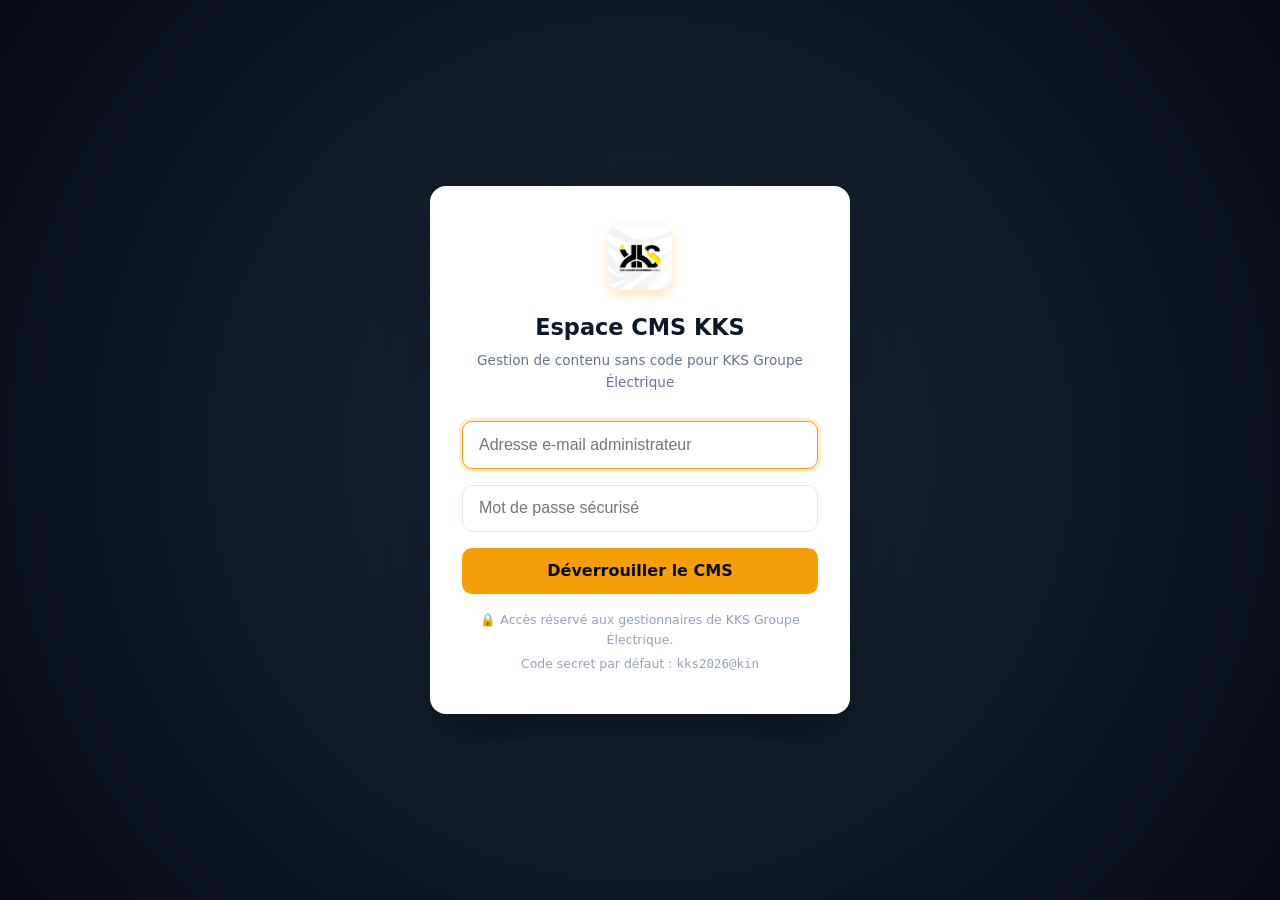
<file: admin.html>
<!DOCTYPE html>
<html lang="fr" dir="ltr">
<head>
  <meta charset="UTF-8">
  <meta name="viewport" content="width=device-width, initial-scale=1.0">
  <title>Dashboard CMS — KKS Groupe Électrique SARLU</title>
  <meta name="robots" content="noindex, nofollow">
  <link rel="icon" type="image/jpeg" href="assets/images/logo-kks.jpg">
  <link rel="stylesheet" href="css/style.css">
  <link rel="stylesheet" href="css/admin.css">
</head>
<body class="admin-body">

  <!-- AUTH MODAL -->
  <div class="auth-wrapper" id="auth-screen">
    <div class="auth-card">
      <img src="assets/images/logo-kks.jpg" alt="Logo KKS" class="auth-logo">
      <h1 class="auth-title">Espace CMS KKS</h1>
      <p class="auth-subtitle">Gestion de contenu sans code pour KKS Groupe Électrique</p>
      
      <form class="auth-form" id="auth-form" style="display: flex; flex-direction: column; gap: 1rem;">
        <input type="email" id="auth-email" class="auth-input" placeholder="Adresse e-mail administrateur" required autofocus style="margin-bottom: 0;">
        <input type="password" id="auth-pass" class="auth-input" placeholder="Mot de passe sécurisé" required style="margin-bottom: 0;">
        <button type="submit" class="auth-btn">Déverrouiller le CMS</button>
      </form>
      
      <div id="auth-error" style="display:none; color: #DC2626; font-size: 0.85rem; margin-top: 0.75rem; font-weight: 600;"></div>
      
      <div class="auth-hint">
        <p>🔒 Accès réservé aux gestionnaires de KKS Groupe Électrique.</p>
        <p style="margin-top: 0.25rem;">Code secret par défaut : <code>kks2026@kin</code></p>
      </div>
    </div>
  </div>

  <!-- DASHBOARD LAYOUT -->
  <div class="dashboard-layout" id="dashboard-layout" style="display: none;">
    <!-- SIDEBAR -->
    <aside class="sidebar">
      <div class="sidebar-brand">
        <img src="assets/images/logo-kks.jpg" alt="Logo KKS" class="sidebar-logo">
        <div class="sidebar-title">
          KKS CMS
          <small>Administration</small>
        </div>
      </div>

      <nav class="nav-menu">
        <button class="tab-btn active" data-tab="general">
          <svg width="18" height="18" viewBox="0 0 24 24" fill="none" stroke="currentColor" stroke-width="2" stroke-linecap="round" stroke-linejoin="round">
            <path d="M3 9l9-7 9 7v11a2 2 0 0 1-2 2H5a2 2 0 0 1-2-2z"></path><polyline points="9 22 9 12 15 12 15 22"></polyline>
          </svg>
          <span>Coordonnées & Textes</span>
        </button>

        <button class="tab-btn" data-tab="media">
          <svg width="18" height="18" viewBox="0 0 24 24" fill="none" stroke="currentColor" stroke-width="2" stroke-linecap="round" stroke-linejoin="round">
            <rect x="3" y="3" width="18" height="18" rx="2" ry="2"></rect><circle cx="8.5" cy="8.5" r="1.5"></circle><polyline points="21 15 16 10 5 21"></polyline>
          </svg>
          <span>Médiathèque & Médias</span>
        </button>

        <button class="tab-btn" data-tab="services">
          <svg width="18" height="18" viewBox="0 0 24 24" fill="none" stroke="currentColor" stroke-width="2" stroke-linecap="round" stroke-linejoin="round">
            <polygon points="13 2 3 14 12 14 11 22 21 10 12 10 13 2"></polygon>
          </svg>
          <span>Services</span>
        </button>

        <button class="tab-btn" data-tab="projects">
          <svg width="18" height="18" viewBox="0 0 24 24" fill="none" stroke="currentColor" stroke-width="2" stroke-linecap="round" stroke-linejoin="round">
            <rect x="2" y="7" width="20" height="14" rx="2" ry="2"></rect><path d="M16 21V5a2 2 0 0 0-2-2h-4a2 2 0 0 0-2 2v16"></path>
          </svg>
          <span>Réalisations & Chantiers</span>
        </button>

        <button class="tab-btn" data-tab="snel">
          <svg width="18" height="18" viewBox="0 0 24 24" fill="none" stroke="currentColor" stroke-width="2" stroke-linecap="round" stroke-linejoin="round">
            <path d="M12 22s8-4 8-10V5l-8-3-8 3v7c0 6 8 10 8 10z"></path>
          </svg>
          <span>Pôles & SNEL</span>
        </button>

        <button class="tab-btn" data-tab="backup">
          <svg width="18" height="18" viewBox="0 0 24 24" fill="none" stroke="currentColor" stroke-width="2" stroke-linecap="round" stroke-linejoin="round">
            <path d="M19 21H5a2 2 0 0 1-2-2V5a2 2 0 0 1 2-2h11l5 5v11a2 2 0 0 1-2 2z"></path><polyline points="17 21 17 13 7 13 7 21"></polyline><polyline points="7 3 7 8 15 8"></polyline>
          </svg>
          <span>Sauvegarde & Export</span>
        </button>

        <button class="tab-btn" data-tab="products">
          <svg width="18" height="18" viewBox="0 0 24 24" fill="none" stroke="currentColor" stroke-width="2" stroke-linecap="round" stroke-linejoin="round">
            <path d="M6 2L3 6v14a2 2 0 0 0 2 2h14a2 2 0 0 0 2-2V6l-3-4z"></path><line x1="3" y1="6" x2="21" y2="6"></line><path d="M16 10a4 4 0 0 1-8 0"></path>
          </svg>
          <span>Produits & Ventes</span>
        </button>

        <button class="tab-btn" data-tab="security">
          <svg width="18" height="18" viewBox="0 0 24 24" fill="none" stroke="currentColor" stroke-width="2" stroke-linecap="round" stroke-linejoin="round">
            <rect x="3" y="11" width="18" height="11" rx="2" ry="2"></rect><path d="M7 11V7a5 5 0 0 1 10 0v4"></path>
          </svg>
          <span>Code PIN & Sécurité</span>
        </button>
      </nav>

      <div class="sidebar-footer">
        <a href="index.html" target="_blank" class="sidebar-link">
          <svg width="16" height="16" viewBox="0 0 24 24" fill="none" stroke="currentColor" stroke-width="2" stroke-linecap="round" stroke-linejoin="round">
            <path d="M18 13v6a2 2 0 0 1-2 2H5a2 2 0 0 1-2-2V8a2 2 0 0 1 2-2h6"></path><polyline points="15 3 21 3 21 9"></polyline><line x1="10" y1="14" x2="21" y2="3"></line>
          </svg>
          <span>Voir le site public</span>
        </a>
        <button id="logout-btn" class="sidebar-link" style="color: #EF4444; width: 100%; text-align: left;">
          <svg width="16" height="16" viewBox="0 0 24 24" fill="none" stroke="currentColor" stroke-width="2" stroke-linecap="round" stroke-linejoin="round">
            <path d="M9 21H5a2 2 0 0 1-2-2V5a2 2 0 0 1 2-2h4"></path><polyline points="16 17 21 12 16 7"></polyline><line x1="21" y1="12" x2="9" y2="12"></line>
          </svg>
          <span>Se déconnecter</span>
        </button>
      </div>
    </aside>

    <!-- MAIN AREA -->
    <main class="main-area">
      <div class="top-bar">
        <div class="page-title">
          <h1>Tableau de bord CMS</h1>
          <p>Modifiez en direct les textes, coordonnées, prestations, médias et photos de KKS Groupe Électrique.</p>
        </div>
        <div class="header-btns">
          <a href="index.html" target="_blank" class="btn btn-outline-dark">
            <span>Visiter le site &rarr;</span>
          </a>
        </div>
      </div>

      <!-- STATS BAR -->
      <div class="stats-grid">
        <div class="stat-box">
          <div class="stat-icon">⚡</div>
          <div>
            <div class="stat-val" id="stat-services-count">9</div>
            <div class="stat-label">Services actifs</div>
          </div>
        </div>
        <div class="stat-box">
          <div class="stat-icon">🏗️</div>
          <div>
            <div class="stat-val" id="stat-projects-count">4</div>
            <div class="stat-label">Réalisations documentées</div>
          </div>
        </div>
        <div class="stat-box">
          <div class="stat-icon">🏢</div>
          <div>
            <div class="stat-val" id="stat-domains-count">3</div>
            <div class="stat-label">Pôles d'intervention</div>
          </div>
        </div>
        <div class="stat-box">
          <div class="stat-icon">🤝</div>
          <div>
            <div class="stat-val" style="font-size: 1.1rem; color: #10B981;">Qualifié</div>
            <div class="stat-label">Partenariat SNEL</div>
          </div>
        </div>
      </div>

      <!-- TAB 1: COORDONNÉES & TEXTES -->
      <div class="tab-panel active" id="tab-general">
        <div class="card">
          <h2 class="card-title">Coordonnées de l'Entreprise</h2>
          <form id="form-general">
            <div class="form-grid form-grid-2">
              <div class="form-group">
                <label class="form-label" for="company-name">Nom Officiel de l'Entreprise</label>
                <input type="text" id="company-name" class="form-input" required>
              </div>
              <div class="form-group">
                <label class="form-label" for="company-tagline">Slogan Principal</label>
                <input type="text" id="company-tagline" class="form-input" required>
              </div>
              <div class="form-group">
                <label class="form-label" for="company-subTagline">Sous-titre Officiel</label>
                <input type="text" id="company-subTagline" class="form-input">
              </div>
              <div class="form-group">
                <label class="form-label" for="company-address">Adresse Physique Complète</label>
                <input type="text" id="company-address" class="form-input" required>
              </div>
              <div class="form-group">
                <label class="form-label" for="company-phone">Téléphone Affiché</label>
                <input type="text" id="company-phone" class="form-input" required>
              </div>
              <div class="form-group">
                <label class="form-label" for="company-phoneClean">Numéro International Appel & WhatsApp (sans espace, ex: +243983030088)</label>
                <input type="text" id="company-phoneClean" class="form-input" required>
              </div>
              <div class="form-group">
                <label class="form-label" for="company-email">Email Professionnel</label>
                <input type="email" id="company-email" class="form-input" required>
              </div>
              <div class="form-group">
                <label class="form-label" for="company-openingHours">Horaires d'Ouverture & Permanence</label>
                <input type="text" id="company-openingHours" class="form-input">
              </div>
            </div>

            <h3 style="font-size: 1.1rem; font-weight: 700; margin: 2rem 0 1rem; color: #0F172A;">Documents Officiels</h3>
            <div class="form-grid form-grid-3" style="display: grid; grid-template-columns: repeat(auto-fit, minmax(200px, 1fr)); gap: 1rem;">
              <div class="form-group">
                <label class="form-label" for="company-rccm">RCCM</label>
                <input type="text" id="company-rccm" class="form-input" placeholder="Ex: CD/KNG/RCCM/...">
              </div>
              <div class="form-group">
                <label class="form-label" for="company-idnat">IDNAT</label>
                <input type="text" id="company-idnat" class="form-input" placeholder="Ex: 01-832-...">
              </div>
              <div class="form-group">
                <label class="form-label" for="company-impot">N° Impôt</label>
                <input type="text" id="company-impot" class="form-input" placeholder="Ex: B225461R">
              </div>
            </div>

            <h3 style="font-size: 1.1rem; font-weight: 700; margin: 2rem 0 1rem; color: #0F172A;">Textes de Présentation du Site</h3>
            
            <div class="form-grid">
              <div class="form-group">
                <label class="form-label" for="hero-title">Titre Hero Principal (Page d'accueil)</label>
                <input type="text" id="hero-title" class="form-input" required>
              </div>
              <div class="form-group">
                <label class="form-label" for="hero-subtitle">Sous-titre Hero (Description d'accroche)</label>
                <textarea id="hero-subtitle" class="form-textarea" rows="3"></textarea>
              </div>
              <div class="form-group">
                <label class="form-label" for="about-p1">Paragraphe 1 — À Propos (Accroche & Présentation)</label>
                <textarea id="about-p1" class="form-textarea" rows="2"></textarea>
              </div>
              <div class="form-group">
                <label class="form-label" for="about-p2">Paragraphe 2 — À Propos (Partenariat SNEL & Accompagnement)</label>
                <textarea id="about-p2" class="form-textarea" rows="2"></textarea>
              </div>
              <div class="form-group">
                <label class="form-label" for="about-p3">Paragraphe 3 — À Propos (Équipes & Domaines d'expertise)</label>
                <textarea id="about-p3" class="form-textarea" rows="2"></textarea>
              </div>
            </div>

            <div style="margin-top: 1.5rem;">
              <button type="submit" class="btn btn-accent">
                💾 Enregistrer Coordonnées & Textes
              </button>
            </div>
          </form>
        </div>
      </div>

      <!-- TAB 2: MÉDIATHÈQUE & MÉDIAS -->
      <div class="tab-panel" id="tab-media">
        <div class="card">
          <h2 class="card-title">Médiathèque & Gestion des Médias Clés</h2>
          <p style="color: #64748B; font-size: 0.9rem; margin-bottom: 1.5rem;">
            Chargez directement vos photos et vidéos depuis votre ordinateur ou smartphone en cliquant sur « 📁 Charger un fichier ».
          </p>

          <form id="form-media">
            <div class="form-grid form-grid-2">
              <!-- Logo KKS -->
              <div class="admin-item-card">
                <h3 style="font-size: 1rem; font-weight: 700; margin-bottom: 0.75rem; color: #0F172A;">Logo Officiel KKS</h3>
                <img src="assets/images/logo-kks.jpg" id="preview-media-logo" class="admin-img-preview" alt="Logo">
                <div style="margin-top: 0.75rem;">
                  <label class="btn btn-sm btn-outline-dark" style="width: 100%; cursor: pointer; text-align: center;">
                    📁 Charger un nouveau logo
                    <input type="file" id="file-media-logo" accept="image/*" style="display: none;">
                  </label>
                  <input type="text" id="media-logo-url" class="form-input" style="font-size: 0.75rem; margin-top: 0.35rem;" placeholder="Ou chemin/URL de l'image">
                </div>
              </div>

              <!-- Photo Hero Card -->
              <div class="admin-item-card">
                <h3 style="font-size: 1rem; font-weight: 700; margin-bottom: 0.75rem; color: #0F172A;">Photo d'Accueil (Carte Hero)</h3>
                <img src="assets/images/kks-cabine-snel-ngaliema.jpg" id="preview-media-hero" class="admin-img-preview" alt="Hero">
                <div style="margin-top: 0.75rem;">
                  <label class="btn btn-sm btn-outline-dark" style="width: 100%; cursor: pointer; text-align: center;">
                    📁 Charger l'image d'accueil
                    <input type="file" id="file-media-hero" accept="image/*" style="display: none;">
                  </label>
                  <input type="text" id="media-hero-url" class="form-input" style="font-size: 0.75rem; margin-top: 0.35rem;" placeholder="Ou chemin/URL de l'image">
                </div>
              </div>

              <!-- Photo Section À Propos -->
              <div class="admin-item-card">
                <h3 style="font-size: 1rem; font-weight: 700; margin-bottom: 0.75rem; color: #0F172A;">Photo Section « À Propos »</h3>
                <img src="assets/images/kks-services-presentation.jpg" id="preview-media-about" class="admin-img-preview" alt="À Propos">
                <div style="margin-top: 0.75rem;">
                  <label class="btn btn-sm btn-outline-dark" style="width: 100%; cursor: pointer; text-align: center;">
                    📁 Charger l'image À Propos
                    <input type="file" id="file-media-about" accept="image/*" style="display: none;">
                  </label>
                  <input type="text" id="media-about-url" class="form-input" style="font-size: 0.75rem; margin-top: 0.35rem;" placeholder="Ou chemin/URL de l'image">
                </div>
              </div>

              <!-- Vidéo de Présentation -->
              <div class="admin-item-card">
                <h3 style="font-size: 1rem; font-weight: 700; margin-bottom: 0.75rem; color: #0F172A;">Vidéo Terrain & Poster</h3>
                <div class="form-group">
                  <label class="form-label">Fichier Vidéo (MP4)</label>
                  <label class="btn btn-sm btn-outline-dark" style="width: 100%; cursor: pointer; text-align: center; margin-bottom: 0.35rem;">
                    📹 Charger une vidéo MP4
                    <input type="file" id="file-media-video" accept="video/mp4" style="display: none;">
                  </label>
                  <input type="text" id="media-video-url" class="form-input" style="font-size: 0.75rem;" placeholder="Chemin vidéo (ex: assets/videos/kks-presentation.mp4)">
                </div>
                <div class="form-group" style="margin-top: 0.75rem;">
                  <label class="form-label">Image de Couverture Vidéo (Poster)</label>
                  <label class="btn btn-sm btn-outline-dark" style="width: 100%; cursor: pointer; text-align: center; margin-bottom: 0.35rem;">
                    📁 Charger le poster vidéo
                    <input type="file" id="file-media-poster" accept="image/*" style="display: none;">
                  </label>
                  <input type="text" id="media-poster-url" class="form-input" style="font-size: 0.75rem;" placeholder="Chemin du poster">
                </div>
              </div>
            </div>

            <div style="margin-top: 1.5rem;">
              <button type="submit" class="btn btn-accent">
                💾 Sauvegarder les Médias Clés
              </button>
            </div>
          </form>
        </div>
      </div>

      <!-- TAB 3: SERVICES -->
      <div class="tab-panel" id="tab-services">
        <div class="card">
          <div class="card-title">
            <span>Gestion des Services & Prestations</span>
            <button class="btn btn-sm btn-accent" onclick="addNewService()">+ Ajouter un service</button>
          </div>
          <p style="color: #64748B; font-size: 0.9rem; margin-bottom: 1.25rem;">
            Chaque service configuré ici apparaît sur la page d'accueil avec un bouton de contact WhatsApp direct.
          </p>
          <div id="admin-services-list">
            <!-- Rendered by admin.js -->
          </div>
        </div>
      </div>

      <!-- TAB 4: PROJETS / CHANTIERS -->
      <div class="tab-panel" id="tab-projects">
        <div class="card">
          <div class="card-title">
            <span>Gestion des Réalisations & Chantiers</span>
            <button class="btn btn-sm btn-accent" onclick="addNewProject()">+ Ajouter une réalisation</button>
          </div>
          <p style="color: #64748B; font-size: 0.9rem; margin-bottom: 1.25rem;">
            Chargez les photos réelles de vos chantiers (Ngaliema, Mimosa, Logette, etc.) et personnalisez leurs descriptifs.
          </p>
          <div id="admin-projects-list">
            <!-- Rendered by admin.js -->
          </div>
        </div>
      </div>

      <!-- TAB: PRODUITS -->
      <div class="tab-panel" id="tab-products">
        <div class="card">
          <div class="card-title">
            <span>Gestion des Produits & Matériels</span>
            <button class="btn btn-sm btn-accent" onclick="addNewProduct()">+ Ajouter un produit</button>
          </div>
          <p style="color: #64748B; font-size: 0.9rem; margin-bottom: 1.25rem;">
            Catalogue des produits avec possibilité de spécifier un prix ou "Sur devis".
          </p>
          <div id="admin-products-list">
            <!-- Rendered by admin.js -->
          </div>
        </div>
      </div>

      <!-- TAB 5: PÔLES & SNEL -->
      <div class="tab-panel" id="tab-snel">
        <div class="card">
          <h2 class="card-title">3 Pôles Principaux d'Intervention</h2>
          <div id="admin-domains-list">
            <!-- Rendered by admin.js -->
          </div>
        </div>

        <div class="card">
          <h2 class="card-title">Spécifications Partenariat SNEL</h2>
          <div id="admin-snel-list">
            <!-- Rendered by admin.js -->
          </div>
        </div>
      </div>

      <!-- TAB 6: SAUVEGARDE & EXPORT -->
      <div class="tab-panel" id="tab-backup">
        <div class="card">
          <h2 class="card-title">Sauvegarde & Restauration des Données</h2>
          <p style="color: #64748B; font-size: 0.95rem; margin-bottom: 1.5rem; line-height: 1.6;">
            Conformément aux principes du framework MOKILI, toutes les données du CMS sont stockées de façon autonome. Vous pouvez exporter une sauvegarde intégrale au format JSON en 1 clic, la réimporter ou réinitialiser aux valeurs du portfolio officiel.
          </p>

          <div style="display: flex; flex-direction: column; gap: 1rem; max-width: 450px;">
            <button id="btn-export-json" class="btn btn-accent" style="justify-content: flex-start;">
              📥 Exporter la sauvegarde complète (JSON)
            </button>

            <div style="border: 1px dashed var(--admin-border); padding: 1.25rem; border-radius: var(--admin-radius);">
              <label style="display: block; font-weight: 700; font-size: 0.9rem; margin-bottom: 0.5rem;">
                📤 Restaurer depuis un fichier JSON :
              </label>
              <input type="file" id="input-import-json" accept=".json" style="font-size: 0.85rem;">
            </div>

            <div style="margin-top: 1rem; padding-top: 1rem; border-top: 1px solid var(--admin-border);">
              <button id="btn-reset-default" class="btn btn-outline-dark" style="color: #DC2626; border-color: #DC2626;">
                ⚠️ Réinitialiser aux données officielles du portfolio
              </button>
            </div>
          </div>
        </div>
      </div>

      <!-- TAB 7: SÉCURITÉ PIN -->
      <div class="tab-panel" id="tab-security">
        <div class="card">
          <h2 class="card-title">Modifier le Code Secret d'Accès CMS</h2>
          <p style="color: #64748B; font-size: 0.95rem; margin-bottom: 1.25rem;">
            Définissez un nouveau mot de passe / code PIN pour sécuriser l'accès au tableau de bord.
          </p>

          <form id="form-security" style="max-width: 400px;">
            <div class="form-group">
              <label class="form-label" for="new-pin">Nouveau Code PIN</label>
              <input type="password" id="new-pin" class="form-input" placeholder="Ex: 849201" required minlength="4">
            </div>
            <div style="margin-top: 1.25rem;">
              <button type="submit" class="btn btn-accent">Mettre à jour le code PIN</button>
            </div>
          </form>
        </div>
      </div>
    </main>
  </div>

  <!-- JS SCRIPTS -->
  <script src="js/cms-data.js"></script>
  <script src="js/admin.js"></script>
</body>
</html>
</file>
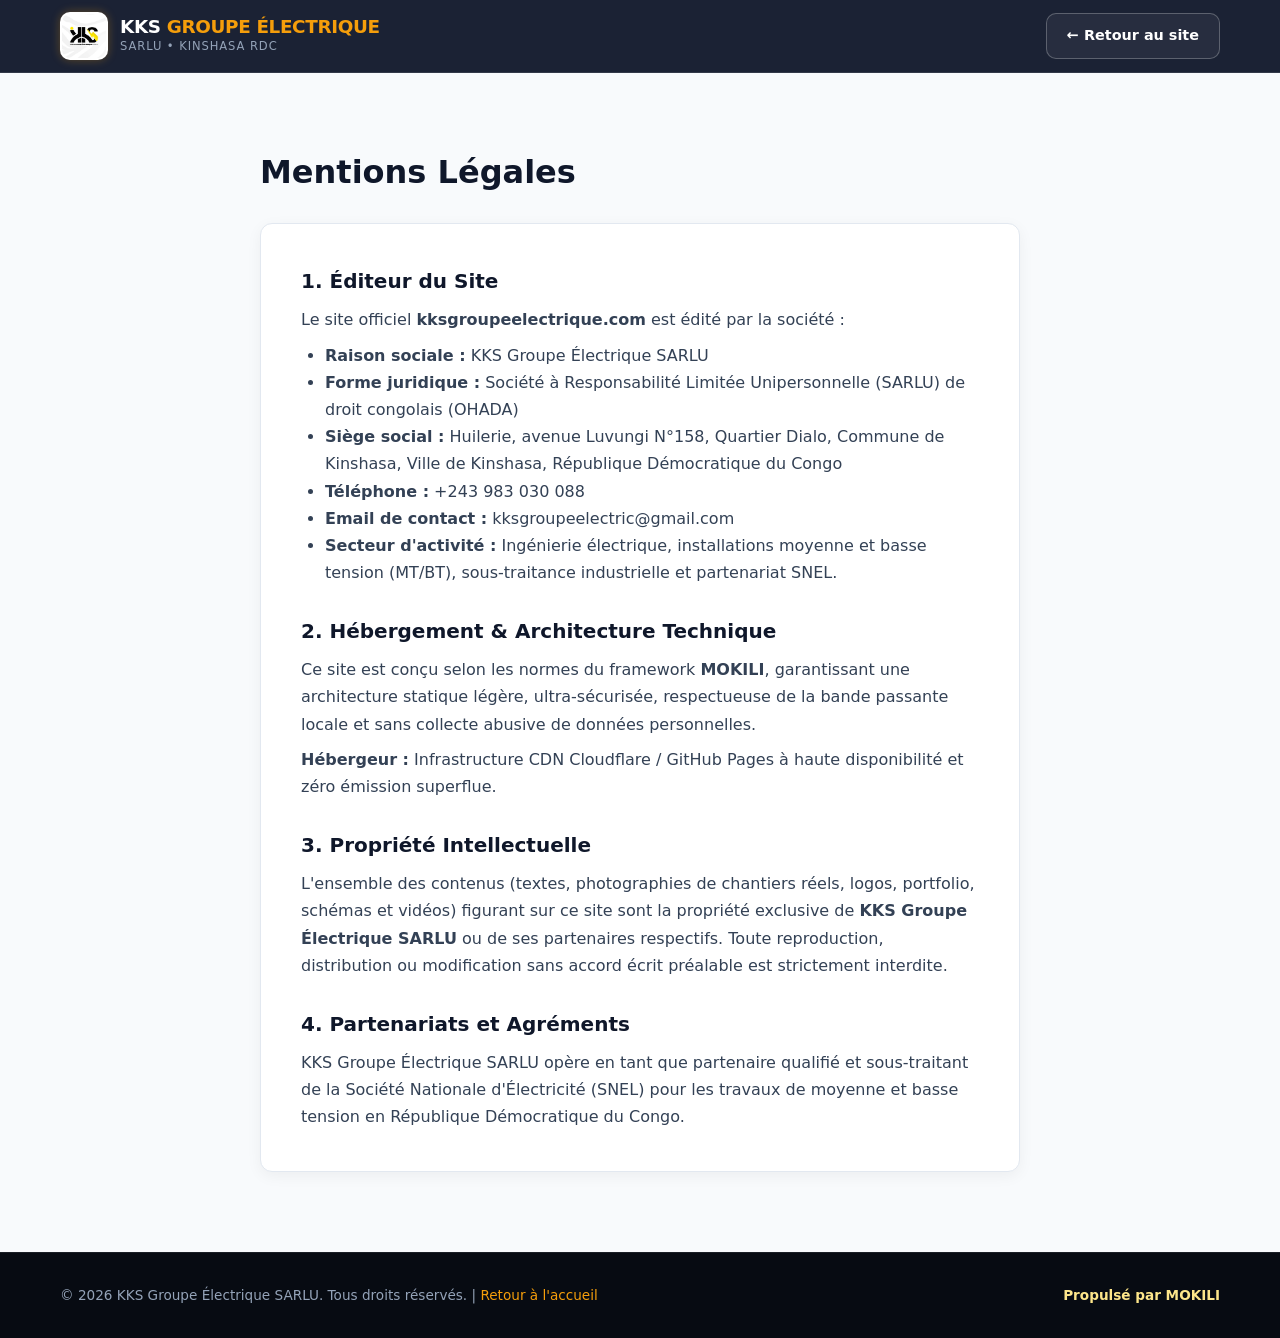
<file: mentions-legales.html>
<!DOCTYPE html>
<html lang="fr" dir="ltr">
<head>
  <meta charset="UTF-8">
  <meta name="viewport" content="width=device-width, initial-scale=1.0">
  <title>Mentions Légales — KKS Groupe Électrique SARLU | Kinshasa RDC</title>
  <meta name="robots" content="index, follow">
  <link rel="icon" type="image/jpeg" href="assets/images/logo-kks.jpg">
  <link rel="stylesheet" href="css/style.css">
  <meta name="theme-color" content="#0F172A">
</head>
<body>

  <!-- HEADER -->
  <header class="site-header">
    <div class="container header-container">
      <a href="index.html" class="site-logo">
        <img src="assets/images/logo-kks.jpg" alt="Logo KKS" class="logo-img" width="48" height="48">
        <div class="logo-text">
          <span class="logo-title">KKS <span>GROUPE ÉLECTRIQUE</span></span>
          <span class="logo-subtitle">SARLU • KINSHASA RDC</span>
        </div>
      </a>
      <div class="header-actions">
        <a href="index.html" class="btn btn-outline-light">
          <span>&larr; Retour au site</span>
        </a>
      </div>
    </div>
  </header>

  <!-- CONTENT -->
  <main class="section">
    <div class="container" style="max-width: 800px;">
      <h1 class="section-title" style="margin-bottom: 2rem;">Mentions Légales</h1>
      
      <div style="background: #FFF; padding: 2.5rem; border-radius: 12px; border: 1px solid #E2E8F0; box-shadow: 0 4px 15px rgba(0,0,0,0.05); display: flex; flex-direction: column; gap: 1.75rem; color: #334155; line-height: 1.7;">
        <div>
          <h2 style="color: #0F172A; font-size: 1.25rem; font-weight: 700; margin-bottom: 0.5rem;">1. Éditeur du Site</h2>
          <p>Le site officiel <strong>kksgroupeelectrique.com</strong> est édité par la société :</p>
          <ul style="list-style: disc; margin-left: 1.5rem; margin-top: 0.5rem;">
            <li><strong>Raison sociale :</strong> KKS Groupe Électrique SARLU</li>
            <li><strong>Forme juridique :</strong> Société à Responsabilité Limitée Unipersonnelle (SARLU) de droit congolais (OHADA)</li>
            <li><strong>Siège social :</strong> Huilerie, avenue Luvungi N°158, Quartier Dialo, Commune de Kinshasa, Ville de Kinshasa, République Démocratique du Congo</li>
            <li><strong>Téléphone :</strong> +243 983 030 088</li>
            <li><strong>Email de contact :</strong> kksgroupeelectric@gmail.com</li>
            <li><strong>Secteur d'activité :</strong> Ingénierie électrique, installations moyenne et basse tension (MT/BT), sous-traitance industrielle et partenariat SNEL.</li>
          </ul>
        </div>

        <div>
          <h2 style="color: #0F172A; font-size: 1.25rem; font-weight: 700; margin-bottom: 0.5rem;">2. Hébergement & Architecture Technique</h2>
          <p>
            Ce site est conçu selon les normes du framework <strong>MOKILI</strong>, garantissant une architecture statique légère, ultra-sécurisée, respectueuse de la bande passante locale et sans collecte abusive de données personnelles.
          </p>
          <p style="margin-top: 0.5rem;">
            <strong>Hébergeur :</strong> Infrastructure CDN Cloudflare / GitHub Pages à haute disponibilité et zéro émission superflue.
          </p>
        </div>

        <div>
          <h2 style="color: #0F172A; font-size: 1.25rem; font-weight: 700; margin-bottom: 0.5rem;">3. Propriété Intellectuelle</h2>
          <p>
            L'ensemble des contenus (textes, photographies de chantiers réels, logos, portfolio, schémas et vidéos) figurant sur ce site sont la propriété exclusive de <strong>KKS Groupe Électrique SARLU</strong> ou de ses partenaires respectifs. Toute reproduction, distribution ou modification sans accord écrit préalable est strictement interdite.
          </p>
        </div>

        <div>
          <h2 style="color: #0F172A; font-size: 1.25rem; font-weight: 700; margin-bottom: 0.5rem;">4. Partenariats et Agréments</h2>
          <p>
            KKS Groupe Électrique SARLU opère en tant que partenaire qualifié et sous-traitant de la Société Nationale d'Électricité (SNEL) pour les travaux de moyenne et basse tension en République Démocratique du Congo.
          </p>
        </div>
      </div>
    </div>
  </main>

  <!-- FOOTER -->
  <footer class="site-footer" style="padding: 2rem 0;">
    <div class="container" style="display: flex; justify-content: space-between; align-items: center; flex-wrap: wrap; gap: 1rem; font-size: 0.85rem;">
      <div>&copy; 2026 KKS Groupe Électrique SARLU. Tous droits réservés. | <a href="index.html" style="color: #F59E0B;">Retour à l'accueil</a></div>
      <div><a href="https://mokili.io" target="_blank" rel="noopener" class="mokili-badge">Propulsé par MOKILI</a></div>
    </div>
  </footer>

</body>
</html>
</file>
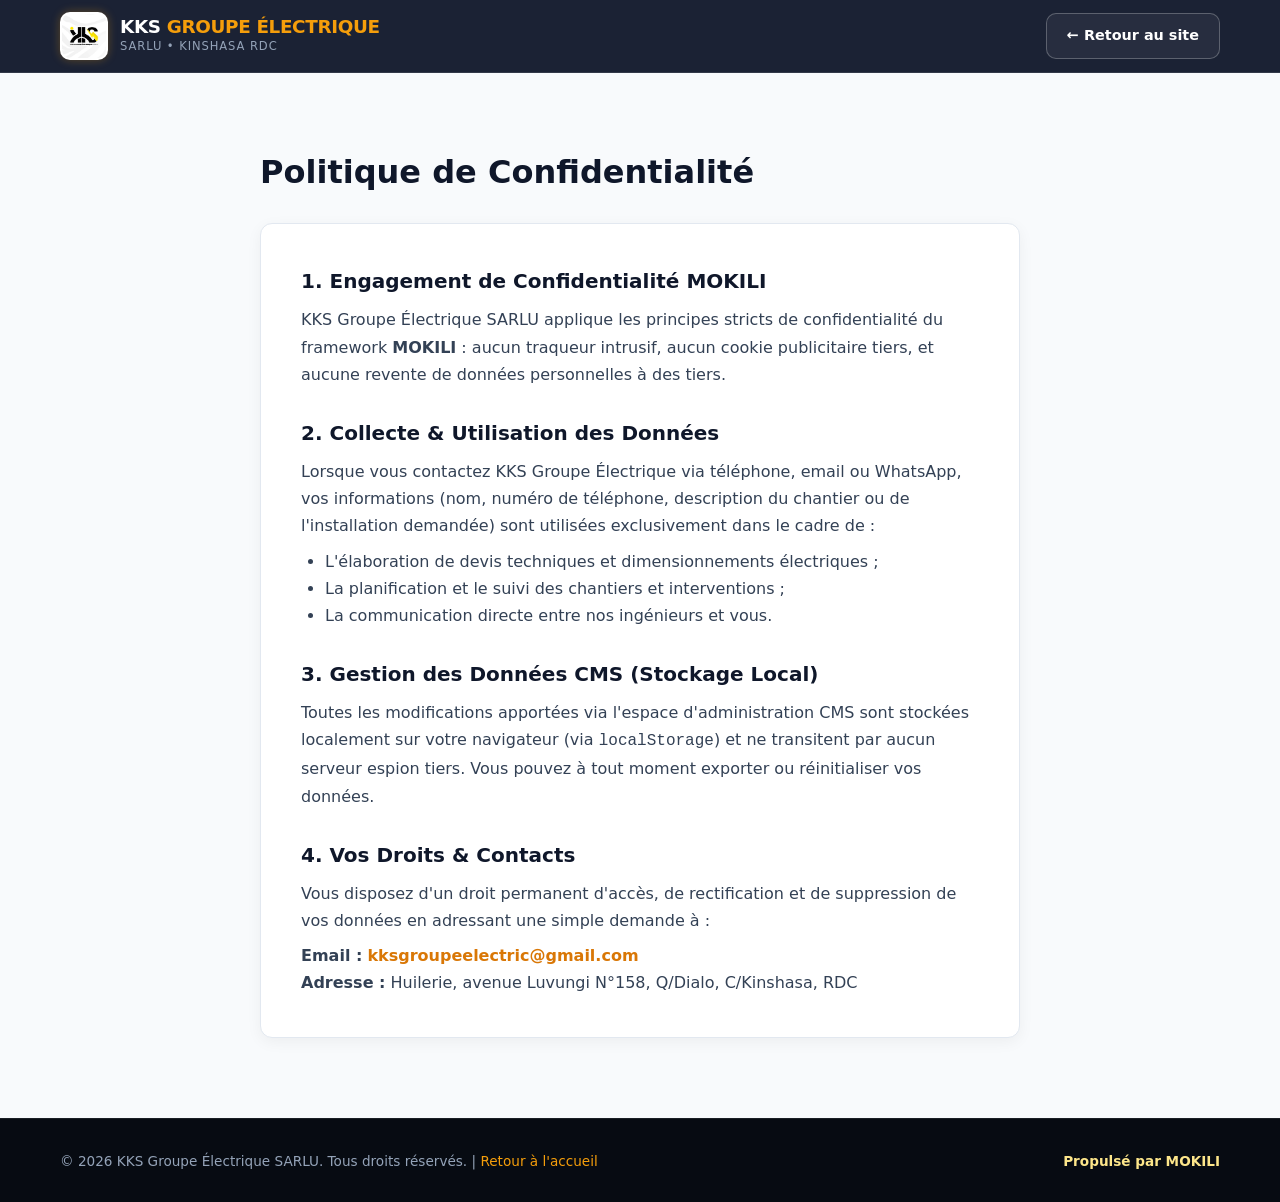
<file: politique-confidentialite.html>
<!DOCTYPE html>
<html lang="fr" dir="ltr">
<head>
  <meta charset="UTF-8">
  <meta name="viewport" content="width=device-width, initial-scale=1.0">
  <title>Politique de Confidentialité — KKS Groupe Électrique SARLU | Kinshasa RDC</title>
  <meta name="robots" content="index, follow">
  <link rel="icon" type="image/jpeg" href="assets/images/logo-kks.jpg">
  <link rel="stylesheet" href="css/style.css">
  <meta name="theme-color" content="#0F172A">
</head>
<body>

  <!-- HEADER -->
  <header class="site-header">
    <div class="container header-container">
      <a href="index.html" class="site-logo">
        <img src="assets/images/logo-kks.jpg" alt="Logo KKS" class="logo-img" width="48" height="48">
        <div class="logo-text">
          <span class="logo-title">KKS <span>GROUPE ÉLECTRIQUE</span></span>
          <span class="logo-subtitle">SARLU • KINSHASA RDC</span>
        </div>
      </a>
      <div class="header-actions">
        <a href="index.html" class="btn btn-outline-light">
          <span>&larr; Retour au site</span>
        </a>
      </div>
    </div>
  </header>

  <!-- CONTENT -->
  <main class="section">
    <div class="container" style="max-width: 800px;">
      <h1 class="section-title" style="margin-bottom: 2rem;">Politique de Confidentialité</h1>
      
      <div style="background: #FFF; padding: 2.5rem; border-radius: 12px; border: 1px solid #E2E8F0; box-shadow: 0 4px 15px rgba(0,0,0,0.05); display: flex; flex-direction: column; gap: 1.75rem; color: #334155; line-height: 1.7;">
        <div>
          <h2 style="color: #0F172A; font-size: 1.25rem; font-weight: 700; margin-bottom: 0.5rem;">1. Engagement de Confidentialité MOKILI</h2>
          <p>
            KKS Groupe Électrique SARLU applique les principes stricts de confidentialité du framework <strong>MOKILI</strong> : aucun traqueur intrusif, aucun cookie publicitaire tiers, et aucune revente de données personnelles à des tiers.
          </p>
        </div>

        <div>
          <h2 style="color: #0F172A; font-size: 1.25rem; font-weight: 700; margin-bottom: 0.5rem;">2. Collecte & Utilisation des Données</h2>
          <p>
            Lorsque vous contactez KKS Groupe Électrique via téléphone, email ou WhatsApp, vos informations (nom, numéro de téléphone, description du chantier ou de l'installation demandée) sont utilisées exclusivement dans le cadre de :
          </p>
          <ul style="list-style: disc; margin-left: 1.5rem; margin-top: 0.5rem;">
            <li>L'élaboration de devis techniques et dimensionnements électriques ;</li>
            <li>La planification et le suivi des chantiers et interventions ;</li>
            <li>La communication directe entre nos ingénieurs et vous.</li>
          </ul>
        </div>

        <div>
          <h2 style="color: #0F172A; font-size: 1.25rem; font-weight: 700; margin-bottom: 0.5rem;">3. Gestion des Données CMS (Stockage Local)</h2>
          <p>
            Toutes les modifications apportées via l'espace d'administration CMS sont stockées localement sur votre navigateur (via <code>localStorage</code>) et ne transitent par aucun serveur espion tiers. Vous pouvez à tout moment exporter ou réinitialiser vos données.
          </p>
        </div>

        <div>
          <h2 style="color: #0F172A; font-size: 1.25rem; font-weight: 700; margin-bottom: 0.5rem;">4. Vos Droits & Contacts</h2>
          <p>
            Vous disposez d'un droit permanent d'accès, de rectification et de suppression de vos données en adressant une simple demande à :
          </p>
          <p style="margin-top: 0.5rem;">
            <strong>Email :</strong> <a href="mailto:kksgroupeelectric@gmail.com" style="color: #D97706; font-weight: 600;">kksgroupeelectric@gmail.com</a><br>
            <strong>Adresse :</strong> Huilerie, avenue Luvungi N°158, Q/Dialo, C/Kinshasa, RDC
          </p>
        </div>
      </div>
    </div>
  </main>

  <!-- FOOTER -->
  <footer class="site-footer" style="padding: 2rem 0;">
    <div class="container" style="display: flex; justify-content: space-between; align-items: center; flex-wrap: wrap; gap: 1rem; font-size: 0.85rem;">
      <div>&copy; 2026 KKS Groupe Électrique SARLU. Tous droits réservés. | <a href="index.html" style="color: #F59E0B;">Retour à l'accueil</a></div>
      <div><a href="https://mokili.io" target="_blank" rel="noopener" class="mokili-badge">Propulsé par MOKILI</a></div>
    </div>
  </footer>

</body>
</html>
</file>
<file: css/style.css>
/* ==========================================================================
   KKS GROUPE ELECTRIQUE SARLU — DESIGN SYSTEM & STYLESHEET
   Framework MOKILI | Kinshasa, RDC
   ========================================================================== */

:root {
  --kks-primary: #0F172A;
  --kks-primary-dark: #070B12;
  --kks-surface: #1E293B;
  --kks-surface-light: #283548;
  --kks-accent: #F59E0B;
  --kks-accent-hover: #D97706;
  --kks-accent-light: #FDE68A;
  --kks-accent-glow: rgba(245, 158, 11, 0.25);
  --kks-whatsapp: #25D366;
  --kks-whatsapp-hover: #1EBE5D;
  --kks-whatsapp-glow: rgba(37, 211, 102, 0.35);
  --kks-text-main: #0F172A;
  --kks-text-muted: #64748B;
  --kks-text-light: #F8FAFC;
  --kks-text-light-muted: #94A3B8;
  --kks-bg-body: #F8FAFC;
  --kks-bg-alt: #F1F5F9;
  --kks-bg-card: #FFFFFF;
  --kks-border-color: #E2E8F0;
  --kks-border-dark: #334155;
  --font-main: system-ui, -apple-system, BlinkMacSystemFont, 'Segoe UI', Roboto, sans-serif;
  --font-heading: system-ui, -apple-system, BlinkMacSystemFont, 'Segoe UI', Roboto, sans-serif;
  --radius-sm: 6px;
  --radius-md: 10px;
  --radius-lg: 16px;
  --radius-full: 9999px;
  --shadow-sm: 0 1px 3px rgba(0,0,0,0.08);
  --shadow-md: 0 4px 12px rgba(0,0,0,0.06), 0 1px 3px rgba(0,0,0,0.04);
  --shadow-lg: 0 10px 25px -5px rgba(0,0,0,0.1), 0 8px 10px -6px rgba(0,0,0,0.06);
  --shadow-glow: 0 0 20px var(--kks-accent-glow);
  --transition-fast: 0.15s ease;
  --transition-normal: 0.25s ease;
  --container-max: 1200px;
}

*, *::before, *::after { box-sizing: border-box; margin: 0; padding: 0; }
html { scroll-behavior: smooth; font-size: 16px; -webkit-text-size-adjust: 100%; }
body { font-family: var(--font-main); background-color: var(--kks-bg-body); color: var(--kks-text-main); line-height: 1.6; overflow-x: hidden; }
img, video { max-width: 100%; height: auto; display: block; }
a { color: inherit; text-decoration: none; transition: color var(--transition-fast); }
button { font-family: inherit; cursor: pointer; border: none; background: none; }
ul, ol { list-style: none; }
.container { width: 100%; max-width: var(--container-max); margin-left: auto; margin-right: auto; padding-left: 1.25rem; padding-right: 1.25rem; }

.topbar { background-color: var(--kks-primary-dark); color: var(--kks-text-light-muted); font-size: 0.85rem; padding: 0.45rem 0; border-bottom: 1px solid rgba(255,255,255,0.08); }
.topbar-content { display: flex; justify-content: space-between; align-items: center; flex-wrap: wrap; gap: 0.5rem; }
.topbar-items { display: flex; align-items: center; gap: 1.25rem; flex-wrap: wrap; }
.topbar-link { display: inline-flex; align-items: center; gap: 0.4rem; color: var(--kks-text-light-muted); }
.topbar-link:hover { color: var(--kks-accent); }
.topbar-badge { background: rgba(245,158,11,0.15); color: var(--kks-accent-light); border: 1px solid rgba(245,158,11,0.3); padding: 0.15rem 0.5rem; border-radius: var(--radius-full); font-size: 0.75rem; font-weight: 600; display: inline-flex; align-items: center; gap: 0.3rem; }

.site-header { position: sticky; top: 0; z-index: 1000; background-color: rgba(15,23,42,0.95); backdrop-filter: blur(10px); -webkit-backdrop-filter: blur(10px); border-bottom: 1px solid rgba(255,255,255,0.1); transition: all var(--transition-normal); }
.site-header.scrolled { background-color: rgba(7,11,18,0.98); box-shadow: 0 4px 20px rgba(0,0,0,0.25); }
.header-container { display: flex; align-items: center; justify-content: space-between; height: 4.5rem; }
.site-logo { display: flex; align-items: center; gap: 0.75rem; }
.logo-img { width: 48px; height: 48px; border-radius: var(--radius-md); object-fit: cover; background: #FFF; padding: 2px; box-shadow: 0 0 10px rgba(245,158,11,0.3); }
.logo-text { display: flex; flex-direction: column; }
.logo-title { font-family: var(--font-heading); font-size: 1.15rem; font-weight: 800; color: #FFFFFF; letter-spacing: -0.02em; line-height: 1.1; }
.logo-title span { color: var(--kks-accent); }
.logo-subtitle { font-size: 0.72rem; text-transform: uppercase; color: var(--kks-text-light-muted); letter-spacing: 0.08em; }

.main-nav { display: none; }
@media (min-width: 992px) { .main-nav { display: flex; align-items: center; gap: 0.85rem; flex-shrink: 0; } }
.nav-link { font-size: 0.85rem; font-weight: 600; color: var(--kks-text-light); padding: 0.5rem 0.15rem; position: relative; white-space: nowrap; }
.nav-link:hover, .nav-link.active { color: var(--kks-accent); }
.nav-link::after { content: ''; position: absolute; bottom: 0; left: 0; width: 0%; height: 2px; background-color: var(--kks-accent); transition: width var(--transition-fast); }
.nav-link:hover::after, .nav-link.active::after { width: 100%; }

.header-actions { display: flex; align-items: center; gap: 0.75rem; }
.btn { display: inline-flex; align-items: center; justify-content: center; gap: 0.5rem; padding: 0.65rem 1.25rem; font-size: 0.9rem; font-weight: 600; border-radius: var(--radius-md); transition: all var(--transition-normal); white-space: nowrap; }
.btn-accent { background: var(--kks-accent); color: #070B12; box-shadow: 0 4px 14px var(--kks-accent-glow); }
.btn-accent:hover { background: var(--kks-accent-hover); transform: translateY(-2px); box-shadow: 0 6px 20px rgba(245,158,11,0.4); }
.btn-whatsapp { background: var(--kks-whatsapp); color: #FFFFFF; box-shadow: 0 4px 14px var(--kks-whatsapp-glow); }
.btn-whatsapp:hover { background: var(--kks-whatsapp-hover); transform: translateY(-2px); box-shadow: 0 6px 20px rgba(37,211,102,0.5); }
.btn-outline-light { border: 1px solid rgba(255,255,255,0.25); color: #FFFFFF; background: rgba(255,255,255,0.05); }
.btn-outline-light:hover { background: rgba(255,255,255,0.15); border-color: #FFFFFF; }
.btn-outline-dark { border: 1px solid var(--kks-border-color); color: var(--kks-primary); background: #FFFFFF; }
.btn-outline-dark:hover { background: var(--kks-bg-alt); border-color: var(--kks-primary); }
.btn-lg { padding: 0.85rem 1.6rem; font-size: 1rem; }
.btn-sm { padding: 0.45rem 0.85rem; font-size: 0.8rem; }

.mobile-toggle { display: flex; flex-direction: column; justify-content: center; gap: 5px; width: 40px; height: 40px; background: rgba(255,255,255,0.08); border-radius: var(--radius-sm); padding: 8px; }
@media (min-width: 992px) { .mobile-toggle { display: none; } }
.mobile-toggle span { display: block; height: 2px; width: 100%; background-color: #FFFFFF; border-radius: 2px; transition: all var(--transition-fast); }

.mobile-drawer { position: fixed; top: 0; right: -100%; width: 85%; max-width: 360px; height: 100vh; background: var(--kks-primary-dark); border-left: 1px solid rgba(255,255,255,0.1); padding: 2rem 1.5rem; z-index: 1100; overflow-y: auto; transition: right 0.3s cubic-bezier(0.16, 1, 0.3, 1); display: flex; flex-direction: column; justify-content: space-between; }
.mobile-drawer.open { right: 0; }
.mobile-drawer-header { display: flex; align-items: center; justify-content: space-between; margin-bottom: 2rem; padding-bottom: 1rem; border-bottom: 1px solid rgba(255,255,255,0.1); }
.drawer-close-btn { width: 36px; height: 36px; display: flex; align-items: center; justify-content: center; background: rgba(255,255,255,0.1); border-radius: 50%; color: #FFFFFF; font-size: 1.25rem; }
.mobile-nav-links { display: flex; flex-direction: column; gap: 1rem; margin-bottom: 2rem; }
.mobile-nav-link { font-size: 1.1rem; font-weight: 600; color: #FFFFFF; padding: 0.5rem 0; display: flex; align-items: center; justify-content: space-between; }
.mobile-nav-link:hover { color: var(--kks-accent); }
.drawer-overlay { position: fixed; top: 0; left: 0; width: 100vw; height: 100vh; background: rgba(0,0,0,0.7); backdrop-filter: blur(4px); z-index: 1050; opacity: 0; pointer-events: none; transition: opacity 0.3s ease; }
.drawer-overlay.active { opacity: 1; pointer-events: auto; }


/* HERO SECTION */
.hero-section { position: relative; background: linear-gradient(135deg, #070B12 0%, #0F172A 60%, #1E293B 100%); color: var(--kks-text-light); padding: 4rem 0 5rem; overflow: hidden; }
.hero-pattern { position: absolute; top: 0; left: 0; width: 100%; height: 100%; background-image: radial-gradient(rgba(245,158,11,0.08) 1px, transparent 1px); background-size: 24px 24px; pointer-events: none; }
.hero-glow { position: absolute; top: -20%; right: -10%; width: 500px; height: 500px; background: radial-gradient(circle, rgba(245,158,11,0.15) 0%, transparent 70%); filter: blur(60px); pointer-events: none; }
.hero-grid { display: grid; grid-template-columns: 1fr; gap: 3rem; align-items: center; position: relative; z-index: 1; }
@media (min-width: 992px) { .hero-grid { grid-template-columns: 1.15fr 0.85fr; } }
.hero-badge-wrap { display: inline-flex; align-items: center; gap: 0.5rem; background: rgba(245,158,11,0.12); border: 1px solid rgba(245,158,11,0.35); padding: 0.35rem 0.9rem; border-radius: var(--radius-full); color: var(--kks-accent-light); font-size: 0.85rem; font-weight: 600; margin-bottom: 1.25rem; }
.hero-badge-pulse { width: 8px; height: 8px; background-color: var(--kks-accent); border-radius: 50%; box-shadow: 0 0 0 0 rgba(245,158,11,0.7); animation: pulse-dot 2s infinite; }
@keyframes pulse-dot { 0% { transform: scale(0.95); box-shadow: 0 0 0 0 rgba(245,158,11,0.7); } 70% { transform: scale(1); box-shadow: 0 0 0 8px rgba(245,158,11,0); } 100% { transform: scale(0.95); box-shadow: 0 0 0 0 rgba(245,158,11,0); } }
.hero-title { font-family: var(--font-heading); font-size: 2.25rem; font-weight: 800; line-height: 1.15; letter-spacing: -0.02em; margin-bottom: 1.25rem; color: #FFFFFF; }
@media (min-width: 768px) { .hero-title { font-size: 3rem; } }
.hero-title .highlight { color: var(--kks-accent); text-shadow: 0 0 25px rgba(245,158,11,0.35); }
.hero-subtitle { font-size: 1.05rem; color: var(--kks-text-light-muted); line-height: 1.7; margin-bottom: 2rem; max-width: 600px; }
.hero-ctas { display: flex; flex-wrap: wrap; gap: 1rem; margin-bottom: 2.5rem; }
.hero-keypoints { display: grid; grid-template-columns: repeat(2, 1fr); gap: 1rem; padding-top: 1.5rem; border-top: 1px solid rgba(255,255,255,0.1); }
@media (min-width: 576px) { .hero-keypoints { grid-template-columns: repeat(3, 1fr); } }
.keypoint-item { display: flex; flex-direction: column; }
.keypoint-val { font-size: 1.25rem; font-weight: 800; color: var(--kks-accent); }
.keypoint-label { font-size: 0.78rem; color: var(--kks-text-light-muted); }

.hero-card-preview { position: relative; border-radius: var(--radius-lg); overflow: hidden; box-shadow: 0 20px 40px rgba(0,0,0,0.5), 0 0 0 1px rgba(255,255,255,0.1); background: var(--kks-surface); }
.hero-card-img { width: 100%; height: 380px; object-fit: cover; transition: transform 0.5s ease; }
.hero-card-preview:hover .hero-card-img { transform: scale(1.03); }
.hero-card-overlay { position: absolute; bottom: 0; left: 0; right: 0; padding: 1.5rem; background: linear-gradient(to top, rgba(7,11,18,0.95) 0%, rgba(7,11,18,0.6) 70%, transparent 100%); color: #FFFFFF; }
.hero-card-badge { display: inline-block; background: var(--kks-accent); color: #070B12; font-size: 0.75rem; font-weight: 700; padding: 0.2rem 0.6rem; border-radius: var(--radius-sm); margin-bottom: 0.5rem; text-transform: uppercase; }
.hero-card-title { font-size: 1.1rem; font-weight: 700; margin-bottom: 0.25rem; }
.hero-card-loc { font-size: 0.82rem; color: var(--kks-accent-light); display: flex; align-items: center; gap: 0.3rem; }

/* SNEL BANNER */
.snel-banner { background: var(--kks-surface); border-top: 1px solid rgba(255,255,255,0.08); border-bottom: 1px solid rgba(255,255,255,0.08); padding: 2.5rem 0; color: var(--kks-text-light); }
.snel-grid { display: grid; grid-template-columns: 1fr; gap: 2rem; align-items: center; }
@media (min-width: 768px) { .snel-grid { grid-template-columns: auto 1fr; } }
.snel-logo-box { display: flex; align-items: center; gap: 1.25rem; background: rgba(255,255,255,0.05); border: 1px solid rgba(255,255,255,0.1); padding: 1rem 1.5rem; border-radius: var(--radius-md); }
.snel-icon { font-size: 2.5rem; color: var(--kks-accent); }
.snel-info h3 { font-size: 1.2rem; font-weight: 700; color: #FFFFFF; }
.snel-info p { font-size: 0.85rem; color: var(--kks-accent-light); }
.snel-specs { display: grid; grid-template-columns: 1fr; gap: 0.75rem; }
@media (min-width: 576px) { .snel-specs { grid-template-columns: repeat(2, 1fr); } }
.snel-spec-item { display: flex; align-items: center; gap: 0.6rem; font-size: 0.9rem; color: var(--kks-text-light-muted); }
.snel-spec-item svg { color: var(--kks-accent); flex-shrink: 0; }


/* SECTIONS ET COMPOSANTS */
.section { padding: 5rem 0; }
.section-alt { background-color: var(--kks-bg-alt); }
.section-dark { background-color: var(--kks-primary-dark); color: var(--kks-text-light); }
.section-header { text-align: center; max-width: 750px; margin: 0 auto 3.5rem; }
.section-tag { display: inline-block; color: var(--kks-accent); font-size: 0.85rem; font-weight: 700; text-transform: uppercase; letter-spacing: 0.1em; margin-bottom: 0.75rem; }
.section-title { font-family: var(--font-heading); font-size: 2rem; font-weight: 800; line-height: 1.2; color: var(--kks-text-main); margin-bottom: 1rem; }
.section-dark .section-title { color: #FFFFFF; }
.section-desc { font-size: 1rem; color: var(--kks-text-muted); }
.section-dark .section-desc { color: var(--kks-text-light-muted); }

/* À PROPOS */
.about-grid { display: grid; grid-template-columns: 1fr; gap: 3.5rem; align-items: center; }
@media (min-width: 992px) { .about-grid { grid-template-columns: 1fr 1fr; } }
.about-img-stack { position: relative; }
.about-img-main { width: 100%; border-radius: var(--radius-lg); box-shadow: var(--shadow-lg); object-fit: cover; }
.about-badge-card { position: absolute; bottom: -20px; right: -10px; background: var(--kks-primary-dark); color: #FFFFFF; padding: 1.25rem 1.5rem; border-radius: var(--radius-md); border: 1px solid rgba(245,158,11,0.4); box-shadow: 0 10px 25px rgba(0,0,0,0.3); display: flex; align-items: center; gap: 1rem; }
@media (max-width: 576px) { .about-badge-card { position: static; margin-top: 1rem; } }
.about-badge-num { font-size: 2rem; font-weight: 900; color: var(--kks-accent); line-height: 1; }
.about-badge-text { font-size: 0.85rem; font-weight: 600; line-height: 1.3; }
.about-text-lead { font-size: 1.15rem; font-weight: 600; color: var(--kks-primary); margin-bottom: 1rem; line-height: 1.5; }
.about-p { color: var(--kks-text-muted); margin-bottom: 1.25rem; font-size: 0.95rem; }
.about-pillars { display: grid; grid-template-columns: repeat(auto-fit, minmax(200px, 1fr)); gap: 1rem; margin: 1.75rem 0; }
.pillar-item { display: flex; align-items: flex-start; gap: 0.75rem; background: #FFFFFF; padding: 0.85rem; border-radius: var(--radius-sm); border: 1px solid var(--kks-border-color); }
.pillar-icon { color: var(--kks-accent); font-size: 1.25rem; flex-shrink: 0; }
.pillar-name { font-weight: 700; font-size: 0.9rem; color: var(--kks-primary); }

/* DOMAINES D'INTERVENTION */
.domains-grid { display: grid; grid-template-columns: 1fr; gap: 1.75rem; }
@media (min-width: 768px) { .domains-grid { grid-template-columns: repeat(3, 1fr); } }
.domain-card { background: #FFFFFF; border-radius: var(--radius-lg); padding: 2.25rem 1.75rem; border: 1px solid var(--kks-border-color); box-shadow: var(--shadow-sm); transition: all var(--transition-normal); display: flex; flex-direction: column; position: relative; overflow: hidden; }
.domain-card::before { content: ''; position: absolute; top: 0; left: 0; width: 100%; height: 4px; background: var(--kks-accent); opacity: 0; transition: opacity var(--transition-fast); }
.domain-card:hover { transform: translateY(-5px); box-shadow: var(--shadow-lg); border-color: rgba(245,158,11,0.4); }
.domain-card:hover::before { opacity: 1; }
.domain-num { font-size: 2rem; font-weight: 900; color: rgba(15,23,42,0.1); line-height: 1; margin-bottom: 1rem; }
.domain-card:hover .domain-num { color: var(--kks-accent); }
.domain-title { font-size: 1.2rem; font-weight: 700; color: var(--kks-primary); margin-bottom: 0.75rem; }
.domain-desc { font-size: 0.92rem; color: var(--kks-text-muted); line-height: 1.6; }

/* SERVICES */
.services-grid { display: grid; grid-template-columns: 1fr; gap: 1.5rem; }
@media (min-width: 576px) { .services-grid { grid-template-columns: repeat(2, 1fr); } }
@media (min-width: 992px) { .services-grid { grid-template-columns: repeat(3, 1fr); } }
.service-card { background: var(--kks-surface); border-radius: var(--radius-md); padding: 1.75rem; border: 1px solid rgba(255,255,255,0.08); transition: all var(--transition-normal); display: flex; flex-direction: column; color: var(--kks-text-light); }
.service-card:hover { background: var(--kks-surface-light); border-color: rgba(245,158,11,0.4); transform: translateY(-3px); box-shadow: 0 10px 20px rgba(0,0,0,0.3); }
.service-top { display: flex; justify-content: space-between; align-items: center; margin-bottom: 1.25rem; }
.service-icon-box { width: 46px; height: 46px; border-radius: var(--radius-md); background: rgba(245,158,11,0.15); color: var(--kks-accent); display: flex; align-items: center; justify-content: center; font-size: 1.3rem; }
.service-num { font-size: 0.85rem; font-weight: 700; color: var(--kks-text-light-muted); }
.service-title { font-size: 1.15rem; font-weight: 700; color: #FFFFFF; margin-bottom: 0.6rem; }
.service-desc { font-size: 0.9rem; color: var(--kks-text-light-muted); line-height: 1.5; margin-bottom: 1.25rem; flex-grow: 1; }
.service-footer { margin-top: auto; padding-top: 0.75rem; border-top: 1px solid rgba(255,255,255,0.06); }
.service-cta { font-size: 0.85rem; font-weight: 600; color: var(--kks-accent); display: inline-flex; align-items: center; gap: 0.3rem; }
.service-cta:hover { gap: 0.5rem; }

/* RÉALISATIONS */
.projects-grid { display: grid; grid-template-columns: 1fr; gap: 2rem; }
@media (min-width: 768px) { .projects-grid { grid-template-columns: repeat(2, 1fr); } }
.project-card { background: #FFFFFF; border-radius: var(--radius-lg); overflow: hidden; border: 1px solid var(--kks-border-color); box-shadow: var(--shadow-sm); transition: all var(--transition-normal); display: flex; flex-direction: column; }
.project-card:hover { transform: translateY(-4px); box-shadow: var(--shadow-lg); }
.project-thumb-wrap { position: relative; height: 260px; overflow: hidden; cursor: pointer; background: #0F172A; }
.project-thumb { width: 100%; height: 100%; object-fit: cover; transition: transform 0.4s ease; }
.project-card:hover .project-thumb { transform: scale(1.05); }
.project-badge { position: absolute; top: 1rem; left: 1rem; background: var(--kks-accent); color: #070B12; font-size: 0.75rem; font-weight: 700; padding: 0.25rem 0.75rem; border-radius: var(--radius-sm); text-transform: uppercase; }
.project-zoom-btn { position: absolute; bottom: 1rem; right: 1rem; width: 38px; height: 38px; background: rgba(7,11,18,0.85); color: #FFFFFF; border-radius: 50%; display: flex; align-items: center; justify-content: center; opacity: 0; transition: opacity var(--transition-fast); }
.project-thumb-wrap:hover .project-zoom-btn { opacity: 1; }
.project-body { padding: 1.75rem; display: flex; flex-direction: column; flex-grow: 1; }
.project-loc { font-size: 0.8rem; color: var(--kks-accent-hover); font-weight: 600; display: flex; align-items: center; gap: 0.3rem; margin-bottom: 0.4rem; }
.project-title { font-size: 1.25rem; font-weight: 700; color: var(--kks-primary); margin-bottom: 0.75rem; line-height: 1.3; }
.project-desc { font-size: 0.9rem; color: var(--kks-text-muted); line-height: 1.6; margin-bottom: 1.25rem; }
.project-highlights { margin-top: auto; display: flex; flex-wrap: wrap; gap: 0.5rem; }
.project-tag { background: var(--kks-bg-alt); color: var(--kks-primary); font-size: 0.78rem; font-weight: 600; padding: 0.25rem 0.6rem; border-radius: var(--radius-sm); border: 1px solid var(--kks-border-color); }


/* VIDÉO DE DÉMONSTRATION */
.video-box-wrap { position: relative; max-width: 900px; margin: 0 auto; border-radius: var(--radius-lg); overflow: hidden; box-shadow: 0 20px 40px rgba(0,0,0,0.4); background: #000; border: 1px solid rgba(255,255,255,0.1); }
.video-player { width: 100%; display: block; max-height: 500px; background: #000; }

/* POURQUOI KKS */
.why-grid { display: grid; grid-template-columns: 1fr; gap: 1.75rem; }
@media (min-width: 768px) { .why-grid { grid-template-columns: repeat(2, 1fr); } }
@media (min-width: 1200px) { .why-grid { grid-template-columns: repeat(4, 1fr); } }
.why-card { background: #FFFFFF; border-radius: var(--radius-md); padding: 2rem 1.5rem; border: 1px solid var(--kks-border-color); box-shadow: var(--shadow-sm); transition: all var(--transition-normal); }
.why-card:hover { border-color: var(--kks-accent); transform: translateY(-3px); box-shadow: var(--shadow-md); }
.why-icon { width: 50px; height: 50px; background: rgba(245,158,11,0.12); color: var(--kks-accent); border-radius: var(--radius-md); display: flex; align-items: center; justify-content: center; font-size: 1.5rem; margin-bottom: 1.25rem; }
.why-num { font-size: 0.8rem; font-weight: 700; color: var(--kks-text-muted); text-transform: uppercase; margin-bottom: 0.3rem; }
.why-title { font-size: 1.15rem; font-weight: 700; color: var(--kks-primary); margin-bottom: 0.6rem; }
.why-desc { font-size: 0.9rem; color: var(--kks-text-muted); line-height: 1.5; }

/* BANNIÈRE TÉLÉCHARGEMENT */
.portfolio-download-banner { background: linear-gradient(135deg, #0F172A 0%, #1E293B 100%); border-radius: var(--radius-lg); padding: 3rem 2rem; color: #FFFFFF; display: grid; grid-template-columns: 1fr; gap: 2rem; align-items: center; border: 1px solid rgba(245,158,11,0.3); box-shadow: 0 15px 35px rgba(0,0,0,0.3); margin: 4rem 0; }
@media (min-width: 768px) { .portfolio-download-banner { grid-template-columns: 1fr auto; padding: 3rem; } }
.p-banner-content h3 { font-size: 1.75rem; font-weight: 800; margin-bottom: 0.75rem; }
.p-banner-content p { color: var(--kks-text-light-muted); font-size: 1rem; max-width: 600px; }

/* CONTACT & CARTE */
.contact-grid { display: grid; grid-template-columns: 1fr; gap: 2.5rem; }
@media (min-width: 992px) { .contact-grid { grid-template-columns: 1fr 1fr; } }
.contact-info-card { background: #FFFFFF; border-radius: var(--radius-lg); padding: 2.5rem 2rem; border: 1px solid var(--kks-border-color); box-shadow: var(--shadow-md); }
.contact-block-list { display: flex; flex-direction: column; gap: 1.5rem; margin: 2rem 0; }
.contact-block { display: flex; gap: 1rem; align-items: flex-start; }
.contact-icon-box { width: 44px; height: 44px; background: rgba(245,158,11,0.12); color: var(--kks-accent); border-radius: var(--radius-md); display: flex; align-items: center; justify-content: center; font-size: 1.25rem; flex-shrink: 0; }
.contact-label { font-size: 0.8rem; text-transform: uppercase; font-weight: 700; color: var(--kks-text-muted); margin-bottom: 0.2rem; }
.contact-val { font-size: 1.05rem; font-weight: 700; color: var(--kks-primary); }
.contact-val a:hover { color: var(--kks-accent); }
.contact-actions { display: flex; flex-direction: column; gap: 1rem; }
@media (min-width: 576px) { .contact-actions { flex-direction: row; } }

.map-wrapper { background: #FFFFFF; border-radius: var(--radius-lg); overflow: hidden; border: 1px solid var(--kks-border-color); box-shadow: var(--shadow-md); display: flex; flex-direction: column; min-height: 420px; }
#kks-map { width: 100%; height: 100%; min-height: 360px; flex-grow: 1; }
.map-footer { padding: 0.85rem 1.25rem; background: var(--kks-bg-alt); font-size: 0.82rem; color: var(--kks-text-muted); display: flex; justify-content: space-between; align-items: center; border-top: 1px solid var(--kks-border-color); }

/* FOOTER */
.site-footer { background: var(--kks-primary-dark); color: var(--kks-text-light-muted); padding: 4.5rem 0 2rem; border-top: 1px solid rgba(255,255,255,0.08); font-size: 0.9rem; }
.footer-grid { display: grid; grid-template-columns: 1fr; gap: 3rem; margin-bottom: 3.5rem; }
@media (min-width: 768px) { .footer-grid { grid-template-columns: 2fr 1fr 1fr; } }
.footer-brand p { margin: 1.25rem 0; max-width: 380px; line-height: 1.6; }
.footer-heading { font-family: var(--font-heading); font-size: 1.05rem; font-weight: 700; color: #FFFFFF; margin-bottom: 1.25rem; }
.footer-links { display: flex; flex-direction: column; gap: 0.75rem; }
.footer-link:hover { color: var(--kks-accent); }
.footer-bottom { padding-top: 2rem; border-top: 1px solid rgba(255,255,255,0.08); display: flex; flex-direction: column; justify-content: space-between; align-items: center; gap: 1rem; font-size: 0.82rem; }
@media (min-width: 768px) { .footer-bottom { flex-direction: row; } }
.mokili-badge { display: inline-flex; align-items: center; gap: 0.4rem; color: var(--kks-accent-light); font-weight: 600; text-decoration: none; transition: all var(--transition-fast); }
.mokili-badge:hover { color: var(--kks-accent); text-decoration: underline; }

/* BOUTON FLOTTANT WHATSAPP */
.floating-whatsapp { position: fixed; bottom: 25px; right: 25px; z-index: 999; display: flex; align-items: center; gap: 0.75rem; background: var(--kks-whatsapp); color: #FFFFFF; padding: 0.75rem 1.25rem; border-radius: var(--radius-full); box-shadow: 0 8px 25px var(--kks-whatsapp-glow); font-weight: 700; font-size: 0.95rem; transition: all var(--transition-normal); animation: float-pulse 3s infinite ease-in-out; }
.floating-whatsapp:hover { background: var(--kks-whatsapp-hover); transform: translateY(-3px) scale(1.02); box-shadow: 0 12px 30px rgba(37,211,102,0.6); }
@media (max-width: 576px) { .floating-whatsapp span { display: none; } .floating-whatsapp { width: 56px; height: 56px; padding: 0; justify-content: center; bottom: 20px; right: 20px; } }
@keyframes float-pulse { 0%, 100% { transform: translateY(0); } 50% { transform: translateY(-6px); } }

/* LIGHTBOX */
.lightbox-modal { position: fixed; top: 0; left: 0; width: 100vw; height: 100vh; background: rgba(7,11,18,0.95); backdrop-filter: blur(8px); z-index: 2000; display: flex; align-items: center; justify-content: center; padding: 1.5rem; opacity: 0; pointer-events: none; transition: opacity 0.25s ease; }
.lightbox-modal.active { opacity: 1; pointer-events: auto; }
.lightbox-content { position: relative; max-width: 900px; max-height: 90vh; display: flex; flex-direction: column; }
.lightbox-img { max-width: 100%; max-height: 75vh; object-fit: contain; border-radius: var(--radius-md); box-shadow: 0 20px 40px rgba(0,0,0,0.6); }
.lightbox-caption { color: #FFFFFF; margin-top: 1rem; text-align: center; font-size: 1rem; font-weight: 600; }
.lightbox-close { position: absolute; top: -45px; right: 0; background: rgba(255,255,255,0.15); color: #FFFFFF; width: 38px; height: 38px; border-radius: 50%; display: flex; align-items: center; justify-content: center; font-size: 1.5rem; }
.lightbox-close:hover { background: var(--kks-accent); color: #070B12; }

/* FOCUS & REDUCED MOTION */
:focus-visible { outline: 3px solid var(--kks-accent); outline-offset: 3px; }
@media (prefers-reduced-motion: reduce) { *, *::before, *::after { animation-duration: 0.01ms !important; animation-iteration-count: 1 !important; transition-duration: 0.01ms !important; scroll-behavior: auto !important; } }
</file>
<file: css/admin.css>
/* ==========================================================================
   KKS GROUPE ELECTRIQUE — DASHBOARD CMS STYLES
   Framework MOKILI
   ========================================================================== */

:root {
  --admin-bg: #F1F5F9;
  --admin-sidebar-bg: #0F172A;
  --admin-sidebar-text: #94A3B8;
  --admin-primary: #F59E0B;
  --admin-primary-hover: #D97706;
  --admin-card-bg: #FFFFFF;
  --admin-text-main: #0F172A;
  --admin-text-muted: #64748B;
  --admin-border: #E2E8F0;
  --admin-radius: 10px;
  --admin-shadow: 0 4px 15px rgba(0, 0, 0, 0.05);
}

body.admin-body {
  background-color: var(--admin-bg);
  color: var(--admin-text-main);
  font-family: system-ui, -apple-system, BlinkMacSystemFont, 'Segoe UI', Roboto, sans-serif;
  min-height: 100vh;
  display: flex;
}

/* AUTH SCREEN */
.auth-wrapper {
  position: fixed;
  top: 0;
  left: 0;
  width: 100vw;
  height: 100vh;
  background: radial-gradient(circle at center, #1E293B 0%, #070B12 100%);
  display: flex;
  align-items: center;
  justify-content: center;
  z-index: 9999;
  padding: 1.5rem;
}

.auth-card {
  background: #FFFFFF;
  padding: 2.5rem 2rem;
  border-radius: 16px;
  max-width: 420px;
  width: 100%;
  box-shadow: 0 25px 50px -12px rgba(0, 0, 0, 0.5);
  text-align: center;
}

.auth-logo {
  width: 64px;
  height: 64px;
  border-radius: 12px;
  margin: 0 auto 1.25rem;
  box-shadow: 0 4px 12px rgba(245, 158, 11, 0.3);
}

.auth-title {
  font-size: 1.4rem;
  font-weight: 800;
  color: #0F172A;
  margin-bottom: 0.25rem;
}

.auth-subtitle {
  font-size: 0.85rem;
  color: #64748B;
  margin-bottom: 1.75rem;
}

.auth-form {
  display: flex;
  flex-direction: column;
  gap: 1rem;
}

.auth-input {
  width: 100%;
  padding: 0.85rem 1rem;
  border: 1px solid var(--admin-border);
  border-radius: var(--admin-radius);
  font-size: 1rem;
  outline: none;
  transition: border-color 0.2s;
}

.auth-input:focus {
  border-color: var(--admin-primary);
  box-shadow: 0 0 0 3px rgba(245, 158, 11, 0.2);
}

.auth-btn {
  background: var(--admin-primary);
  color: #070B12;
  font-weight: 700;
  padding: 0.85rem;
  border-radius: var(--admin-radius);
  font-size: 1rem;
  transition: background 0.2s;
}

.auth-btn:hover {
  background: var(--admin-primary-hover);
}

.auth-hint {
  margin-top: 1rem;
  font-size: 0.78rem;
  color: #94A3B8;
}

/* DASHBOARD LAYOUT */
.dashboard-layout {
  display: flex;
  width: 100%;
  min-height: 100vh;
}

/* SIDEBAR */
.sidebar {
  width: 260px;
  background: var(--admin-sidebar-bg);
  color: var(--admin-sidebar-text);
  padding: 1.5rem 1rem;
  display: flex;
  flex-direction: column;
  flex-shrink: 0;
  border-right: 1px solid rgba(255, 255, 255, 0.08);
}

.sidebar-brand {
  display: flex;
  align-items: center;
  gap: 0.75rem;
  padding-bottom: 1.5rem;
  margin-bottom: 1.5rem;
  border-bottom: 1px solid rgba(255, 255, 255, 0.08);
}

.sidebar-logo {
  width: 38px;
  height: 38px;
  border-radius: 8px;
  background: #FFF;
}

.sidebar-title {
  font-size: 1rem;
  font-weight: 800;
  color: #FFFFFF;
  line-height: 1.1;
}

.sidebar-title small {
  display: block;
  font-size: 0.7rem;
  color: var(--admin-primary);
  font-weight: 600;
  text-transform: uppercase;
}

.nav-menu {
  display: flex;
  flex-direction: column;
  gap: 0.4rem;
  flex-grow: 1;
}

.tab-btn {
  display: flex;
  align-items: center;
  gap: 0.75rem;
  padding: 0.75rem 1rem;
  color: var(--admin-sidebar-text);
  font-size: 0.9rem;
  font-weight: 600;
  border-radius: var(--admin-radius);
  transition: all 0.2s;
  text-align: left;
  width: 100%;
}

.tab-btn:hover {
  background: rgba(255, 255, 255, 0.06);
  color: #FFFFFF;
}

.tab-btn.active {
  background: var(--admin-primary);
  color: #070B12;
}

.sidebar-footer {
  padding-top: 1rem;
  border-top: 1px solid rgba(255, 255, 255, 0.08);
  display: flex;
  flex-direction: column;
  gap: 0.5rem;
}

.sidebar-link {
  display: flex;
  align-items: center;
  gap: 0.5rem;
  font-size: 0.85rem;
  color: var(--admin-sidebar-text);
  padding: 0.5rem;
  border-radius: 6px;
}

.sidebar-link:hover {
  color: #FFFFFF;
  background: rgba(255, 255, 255, 0.05);
}

/* MAIN CONTENT */
.main-area {
  flex-grow: 1;
  padding: 2rem;
  overflow-y: auto;
  max-width: 1200px;
}

.top-bar {
  display: flex;
  justify-content: space-between;
  align-items: center;
  margin-bottom: 2rem;
}

.page-title h1 {
  font-size: 1.75rem;
  font-weight: 800;
  color: var(--admin-text-main);
}

.page-title p {
  color: var(--admin-text-muted);
  font-size: 0.9rem;
}

.header-btns {
  display: flex;
  gap: 0.75rem;
}

/* STATS ROW */
.stats-grid {
  display: grid;
  grid-template-columns: repeat(auto-fit, minmax(220px, 1fr));
  gap: 1.25rem;
  margin-bottom: 2rem;
}

.stat-box {
  background: var(--admin-card-bg);
  border: 1px solid var(--admin-border);
  padding: 1.25rem;
  border-radius: var(--admin-radius);
  box-shadow: var(--admin-shadow);
  display: flex;
  align-items: center;
  gap: 1rem;
}

.stat-icon {
  width: 48px;
  height: 48px;
  border-radius: var(--admin-radius);
  background: rgba(245, 158, 11, 0.12);
  color: var(--admin-primary);
  display: flex;
  align-items: center;
  justify-content: center;
  font-size: 1.35rem;
}

.stat-val {
  font-size: 1.5rem;
  font-weight: 800;
  color: var(--admin-text-main);
  line-height: 1;
}

.stat-label {
  font-size: 0.8rem;
  color: var(--admin-text-muted);
}

/* PANELS */
.tab-panel {
  display: none;
}

.tab-panel.active {
  display: block;
}

.card {
  background: var(--admin-card-bg);
  border: 1px solid var(--admin-border);
  border-radius: var(--admin-radius);
  padding: 1.75rem;
  box-shadow: var(--admin-shadow);
  margin-bottom: 1.5rem;
}

.card-title {
  font-size: 1.2rem;
  font-weight: 700;
  margin-bottom: 1.25rem;
  padding-bottom: 0.75rem;
  border-bottom: 1px solid var(--admin-border);
  display: flex;
  justify-content: space-between;
  align-items: center;
}

/* FORMS */
.form-grid {
  display: grid;
  grid-template-columns: 1fr;
  gap: 1.25rem;
}

@media (min-width: 768px) {
  .form-grid-2 {
    grid-template-columns: 1fr 1fr;
  }
}

.form-group {
  display: flex;
  flex-direction: column;
  gap: 0.4rem;
}

.form-label {
  font-size: 0.85rem;
  font-weight: 600;
  color: var(--admin-text-main);
}

.form-input, .form-textarea, .form-select {
  padding: 0.65rem 0.9rem;
  border: 1px solid var(--admin-border);
  border-radius: var(--admin-radius);
  font-family: inherit;
  font-size: 0.92rem;
  outline: none;
  background: #FFFFFF;
}

.form-input:focus, .form-textarea:focus, .form-select:focus {
  border-color: var(--admin-primary);
  box-shadow: 0 0 0 3px rgba(245, 158, 11, 0.15);
}

.form-textarea {
  min-height: 80px;
  resize: vertical;
}

/* ITEM LISTS (Services & Projects & Media) */
.admin-item-card {
  background: #FFFFFF;
  border: 1px solid var(--admin-border);
  border-radius: var(--admin-radius);
  padding: 1.25rem;
  margin-bottom: 1.25rem;
  box-shadow: 0 2px 8px rgba(0, 0, 0, 0.03);
  transition: box-shadow 0.2s ease;
}

.admin-item-card:hover {
  box-shadow: 0 4px 15px rgba(0, 0, 0, 0.06);
}

.admin-item-header {
  display: flex;
  justify-content: space-between;
  align-items: center;
  border-bottom: 1px solid var(--admin-border);
  padding-bottom: 0.75rem;
  margin-bottom: 0.75rem;
}

.admin-img-preview {
  width: 100%;
  height: 140px;
  object-fit: cover;
  border-radius: 8px;
  border: 1px solid var(--admin-border);
  background: #F8FAFC;
  box-shadow: 0 2px 6px rgba(0,0,0,0.08);
}

/* TOAST NOTIFICATIONS */
.admin-toast, .toast-notice {
  position: fixed;
  bottom: 25px;
  right: 25px;
  background: #0F172A;
  color: #FFFFFF;
  padding: 0.85rem 1.4rem;
  border-radius: var(--admin-radius);
  box-shadow: 0 10px 25px rgba(0, 0, 0, 0.3);
  display: flex;
  align-items: center;
  gap: 0.75rem;
  border-left: 4px solid var(--admin-primary);
  z-index: 10000;
  transform: translateY(100px);
  opacity: 0;
  font-weight: 600;
  font-size: 0.9rem;
  transition: all 0.3s ease;
}

.admin-toast.show, .toast-notice.show {
  transform: translateY(0);
  opacity: 1;
}
</file>
